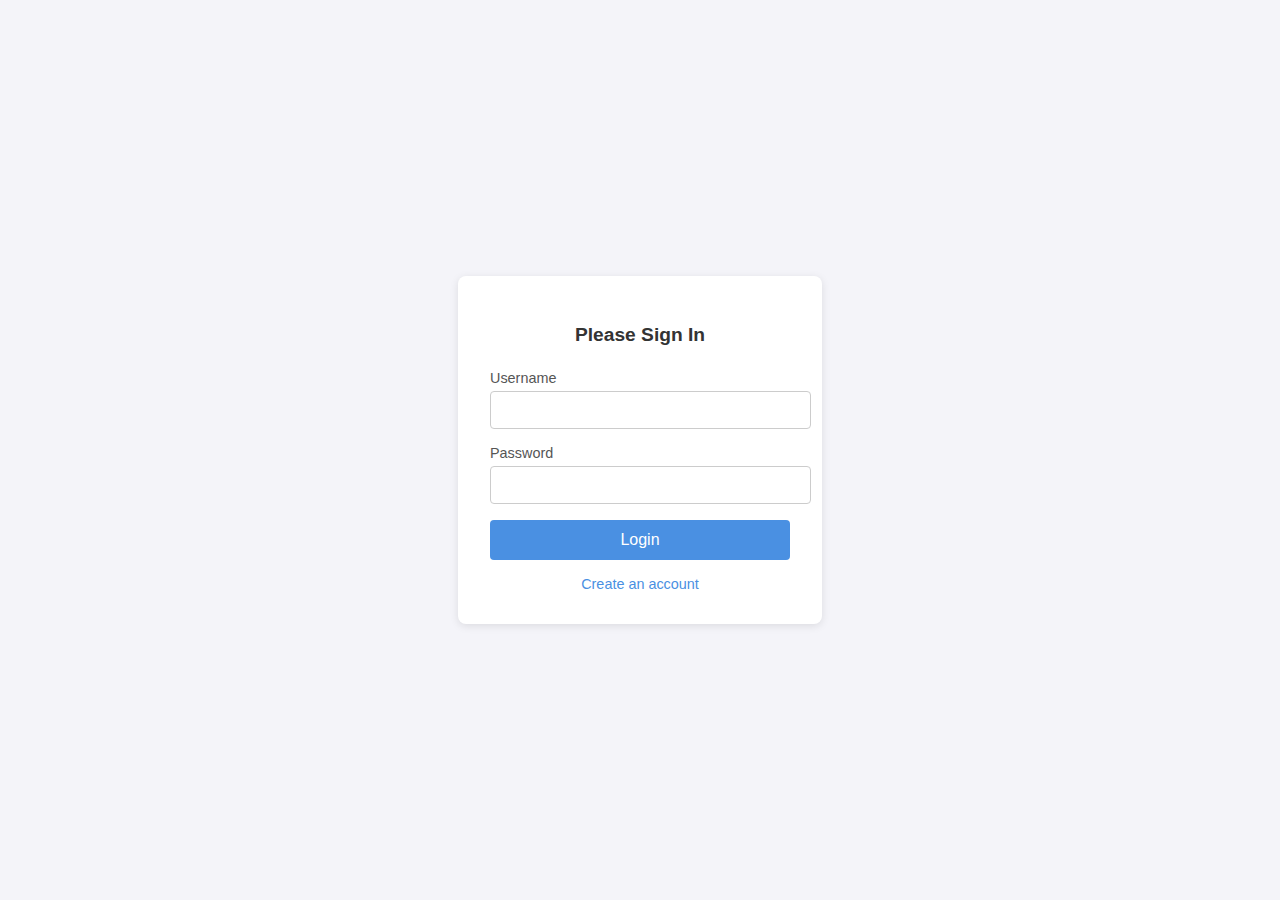
<file: src/main/resources/templates/login.html>
<!DOCTYPE html>
<html xmlns:th="http://www.thymeleaf.org">
<head>
    <title>Login</title>
    <style>
        body {
          font-family: Arial, sans-serif;
          background: #f4f4f9;
          display: flex;
          justify-content: center;
          align-items: center;
          height: 100vh;
          margin: 0;
        }

        .login-card {
          background: #fff;
          padding: 2rem;
          border-radius: 8px;
          box-shadow: 0 2px 8px rgba(0,0,0,0.1);
          width: 300px;
        }

        .login-card h2 {
          margin-bottom: 1.5rem;
          font-size: 1.2rem;
          color: #333;
          text-align: center;
        }

        .form-group {
          margin-bottom: 1rem;
        }

        label {
          display: block;
          margin-bottom: 0.3rem;
          font-size: 0.9rem;
          color: #555;
        }

        input {
          width: 100%;
          padding: 0.6rem;
          border: 1px solid #ccc;
          border-radius: 4px;
          font-size: 0.95rem;
        }

        button {
          width: 100%;
          padding: 0.7rem;
          background: #4a90e2;
          border: none;
          border-radius: 4px;
          color: white;
          font-size: 1rem;
          cursor: pointer;
        }

        button:hover {
          background: #357abd;
        }

        a {
          display: block;
          margin-top: 1rem;
          text-align: center;
          font-size: 0.9rem;
          color: #4a90e2;
          text-decoration: none;
        }

        a:hover {
          text-decoration: underline;
        }
    </style>
</head>
<body>
<div class="login-card">
    <h2>Please Sign In</h2>
    <form th:action="@{/login}" method="post">
        <div class="form-group">
            <label>Username</label>
            <input type="text" name="username" required/>
        </div>
        <div class="form-group">
            <label>Password</label>
            <input type="password" name="password" required/>
        </div>
        <button type="submit">Login</button>
    </form>
    <a href="/register">Create an account</a>
</div>
</body>
</html>
</file>
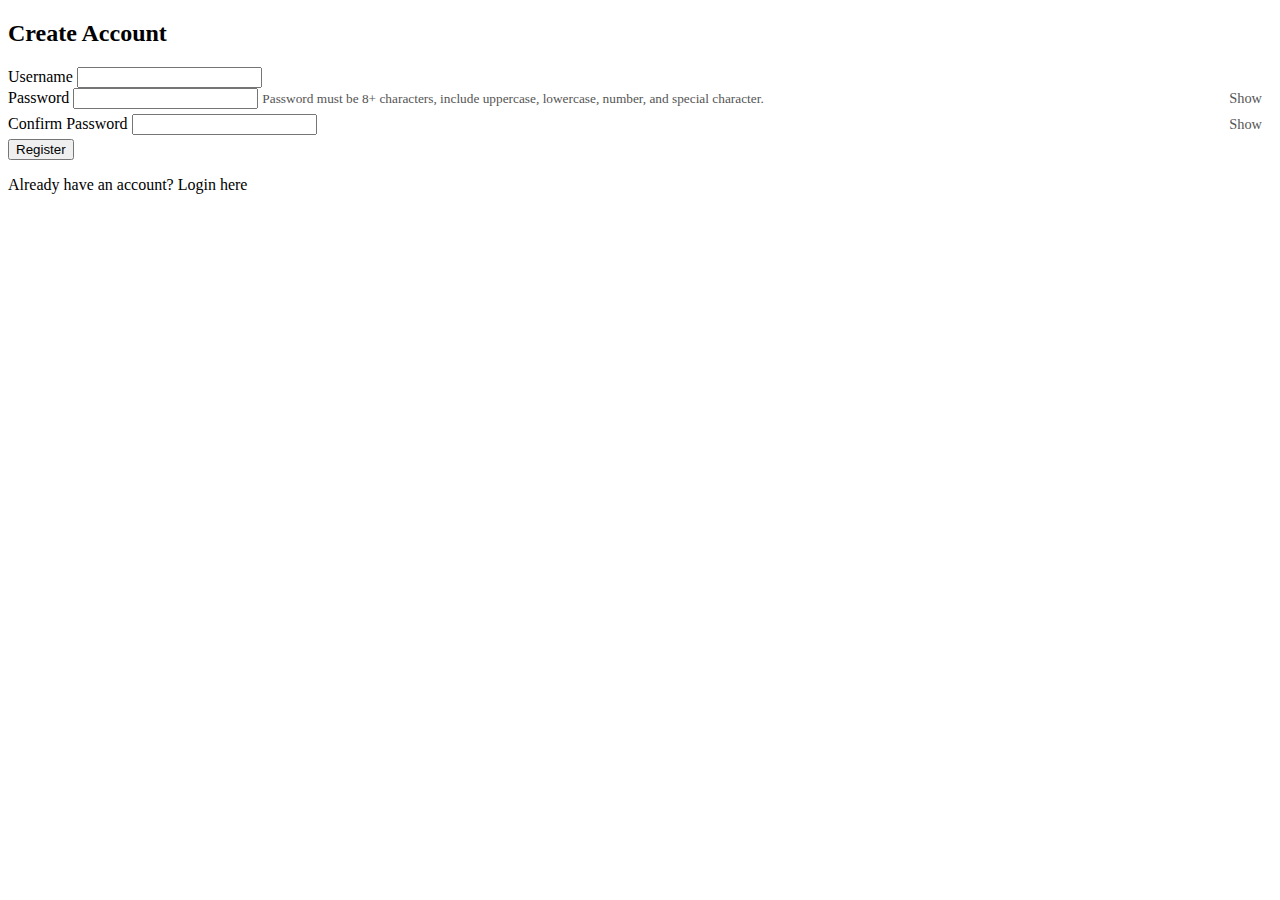
<file: src/main/resources/templates/register.html>
<!DOCTYPE html>
<html xmlns:th="http://www.thymeleaf.org">
<head>
    <title>User Registration</title>
    <link rel="stylesheet" th:href="@{/css/register.css}">
    <style>
        .password-container {
            position: relative;
        }
        .toggle-password {
            position: absolute;
            right: 10px;
            top: 50%;
            transform: translateY(-50%);
            cursor: pointer;
            font-size: 0.9rem;
            color: #555;
            user-select: none;
        }
    </style>
</head>
<body>
<div class="register-card">
    <h2>Create Account</h2>
    <form th:action="@{/v1/registerNewUser}" th:object="${registerRequest}" th:method="post" onsubmit="return validatePassword()">
        <div class="form-group">
            <label for="username">Username</label>
            <input type="text" id="username" th:field="*{username}" required/>
        </div>

        <div class="form-group password-container">
            <label for="password">Password</label>
            <input type="password" id="password" th:field="*{password}" required/>
            <span class="toggle-password" onclick="togglePassword('password')">Show</span>
            <small id="passwordHelp" style="color: #555;">Password must be 8+ characters, include uppercase, lowercase, number, and special character.</small>
            <div id="passwordError" style="color: red; margin-top: 0.3rem;"></div>
        </div>

        <div class="form-group password-container">
            <label for="confirmPassword">Confirm Password</label>
            <input type="password" id="confirmPassword" required/>
            <span class="toggle-password" onclick="togglePassword('confirmPassword')">Show</span>
            <div id="confirmPasswordError" style="color: red; margin-top: 0.3rem;"></div>
        </div>

        <button type="submit">Register</button>
    </form>

    <!-- Link to login page -->
    <div class="login-link">
        <p>Already have an account?
            <a th:href="@{/login}">Login here</a>
        </p>
    </div>

    <div th:if="${msg}" class="message" th:classappend="${msgType}">
        <p  th:text="${msg}"></p>
    </div>
</div>

<script>
    function togglePassword(id) {
        const input = document.getElementById(id);
        const toggle = input.nextElementSibling;
        if (input.type === "password") {
            input.type = "text";
            toggle.textContent = "Hide";
        } else {
            input.type = "password";
            toggle.textContent = "Show";
        }
    }

    function validatePassword() {
        const password = document.getElementById("password").value;
        const confirmPassword = document.getElementById("confirmPassword").value;
        const passwordError = document.getElementById("passwordError");
        const confirmPasswordError = document.getElementById("confirmPasswordError");
        const pattern = /^(?=.*[a-z])(?=.*[A-Z])(?=.*\d)(?=.*[\W_]).{8,}$/;

        let valid = true;

        if (!pattern.test(password)) {
            passwordError.textContent = "Password must be at least 8 characters long and include uppercase, lowercase, number, and special character.";
            valid = false;
        } else {
            passwordError.textContent = "";
        }

        if (password !== confirmPassword) {
            confirmPasswordError.textContent = "Passwords do not match.";
            valid = false;
        } else {
            confirmPasswordError.textContent = "";
        }

        return valid;
    }
</script>
</body>
</html>
</file>
